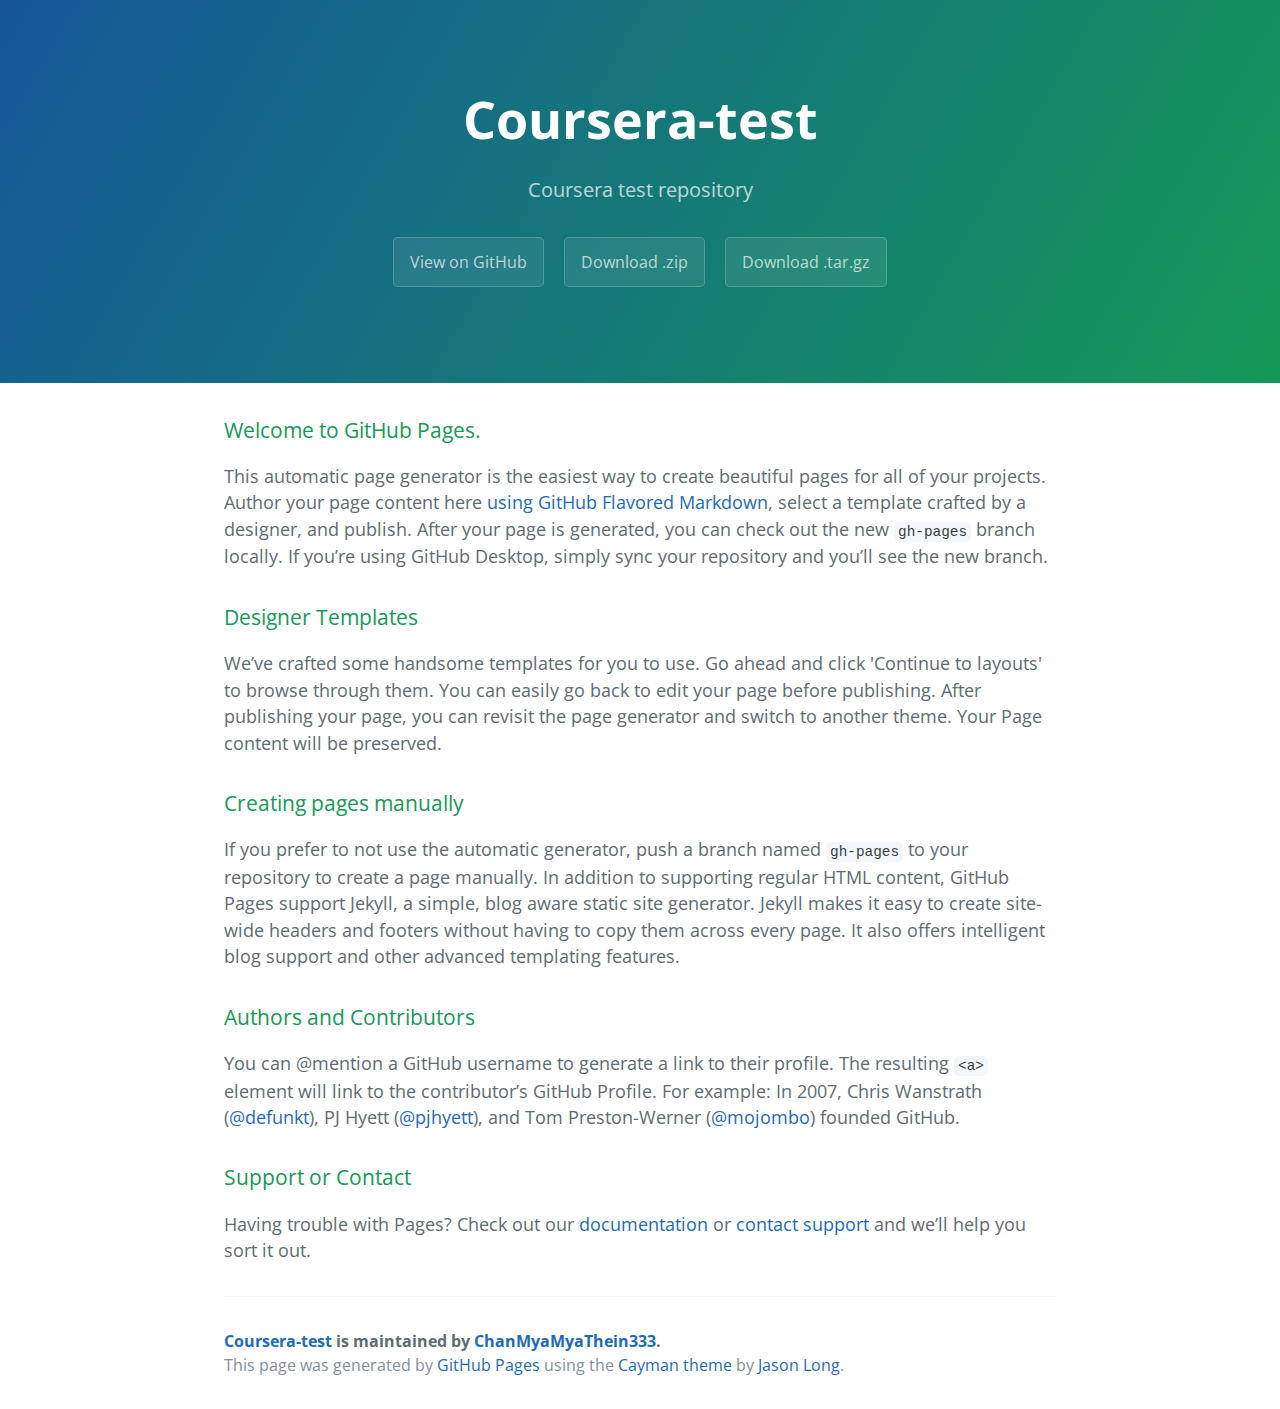
<file: index.html>
<!DOCTYPE html>
<html lang="en-us">
  <head>
    <meta charset="UTF-8">
    <title>Coursera-test by ChanMyaMyaThein333</title>
    <meta name="viewport" content="width=device-width, initial-scale=1">
    <link rel="stylesheet" type="text/css" href="stylesheets/normalize.css" media="screen">
    <link href='https://fonts.googleapis.com/css?family=Open+Sans:400,700' rel='stylesheet' type='text/css'>
    <link rel="stylesheet" type="text/css" href="stylesheets/stylesheet.css" media="screen">
    <link rel="stylesheet" type="text/css" href="stylesheets/github-light.css" media="screen">

  </head>
  <body>
    <section class="page-header">
      <h1 class="project-name">Coursera-test</h1>
      <h2 class="project-tagline">Coursera test repository</h2>
      <a href="https://github.com/ChanMyaMyaThein333/Coursera-test" class="btn">View on GitHub</a>
      <a href="https://github.com/ChanMyaMyaThein333/Coursera-test/zipball/master" class="btn">Download .zip</a>
      <a href="https://github.com/ChanMyaMyaThein333/Coursera-test/tarball/master" class="btn">Download .tar.gz</a>
 
    </section>

    <section class="main-content">
      <h3>
<a id="welcome-to-github-pages" class="anchor" href="#welcome-to-github-pages" aria-hidden="true"><span aria-hidden="true" class="octicon octicon-link"></span></a>Welcome to GitHub Pages.</h3>
<p>This automatic page generator is the easiest way to create beautiful pages for all of your projects. Author your page content here <a href="https://guides.github.com/features/mastering-markdown/">using GitHub Flavored Markdown</a>, select a template crafted by a designer, and publish. After your page is generated, you can check out the new <code>gh-pages</code> branch locally. If you’re using GitHub Desktop, simply sync your repository and you’ll see the new branch.</p>
<h3>
<a id="designer-templates" class="anchor" href="#designer-templates" aria-hidden="true"><span aria-hidden="true" class="octicon octicon-link"></span></a>Designer Templates</h3>
<p>We’ve crafted some handsome templates for you to use. Go ahead and click 'Continue to layouts' to browse through them. You can easily go back to edit your page before publishing. After publishing your page, you can revisit the page generator and switch to another theme. Your Page content will be preserved.</p>
<h3>
<a id="creating-pages-manually" class="anchor" href="#creating-pages-manually" aria-hidden="true"><span aria-hidden="true" class="octicon octicon-link"></span></a>Creating pages manually</h3>
<p>If you prefer to not use the automatic generator, push a branch named <code>gh-pages</code> to your repository to create a page manually. In addition to supporting regular HTML content, GitHub Pages support Jekyll, a simple, blog aware static site generator. Jekyll makes it easy to create site-wide headers and footers without having to copy them across every page. It also offers intelligent blog support and other advanced templating features.</p>
<h3>
<a id="authors-and-contributors" class="anchor" href="#authors-and-contributors" aria-hidden="true"><span aria-hidden="true" class="octicon octicon-link"></span></a>Authors and Contributors</h3>
<p>You can @mention a GitHub username to generate a link to their profile. The resulting <code>&lt;a&gt;</code> element will link to the contributor’s GitHub Profile. For example: In 2007, Chris Wanstrath (<a class="user-mention" data-hovercard-type="user" data-hovercard-url="/users/defunkt/hovercard" data-octo-click="hovercard-link-click" data-octo-dimensions="link_type:self" href="https://github.com/defunkt">@defunkt</a>), PJ Hyett (<a class="user-mention" data-hovercard-type="user" data-hovercard-url="/users/pjhyett/hovercard" data-octo-click="hovercard-link-click" data-octo-dimensions="link_type:self" href="https://github.com/pjhyett">@pjhyett</a>), and Tom Preston-Werner (<a class="user-mention" data-hovercard-type="user" data-hovercard-url="/users/mojombo/hovercard" data-octo-click="hovercard-link-click" data-octo-dimensions="link_type:self" href="https://github.com/mojombo">@mojombo</a>) founded GitHub.</p>
<h3>
<a id="support-or-contact" class="anchor" href="#support-or-contact" aria-hidden="true"><span aria-hidden="true" class="octicon octicon-link"></span></a>Support or Contact</h3>
<p>Having trouble with Pages? Check out our <a href="https://help.github.com/pages">documentation</a> or <a href="https://github.com/contact">contact support</a> and we’ll help you sort it out.</p>

      <footer class="site-footer">
        <span class="site-footer-owner"><a href="https://github.com/ChanMyaMyaThein333/Coursera-test">Coursera-test</a> is maintained by <a href="https://github.com/ChanMyaMyaThein333">ChanMyaMyaThein333</a>.</span>

        <span class="site-footer-credits">This page was generated by <a href="https://pages.github.com">GitHub Pages</a> using the <a href="https://github.com/jasonlong/cayman-theme">Cayman theme</a> by <a href="https://twitter.com/jasonlong">Jason Long</a>.</span>
      </footer>

    </section>

  
  </body>
</html>
</file>
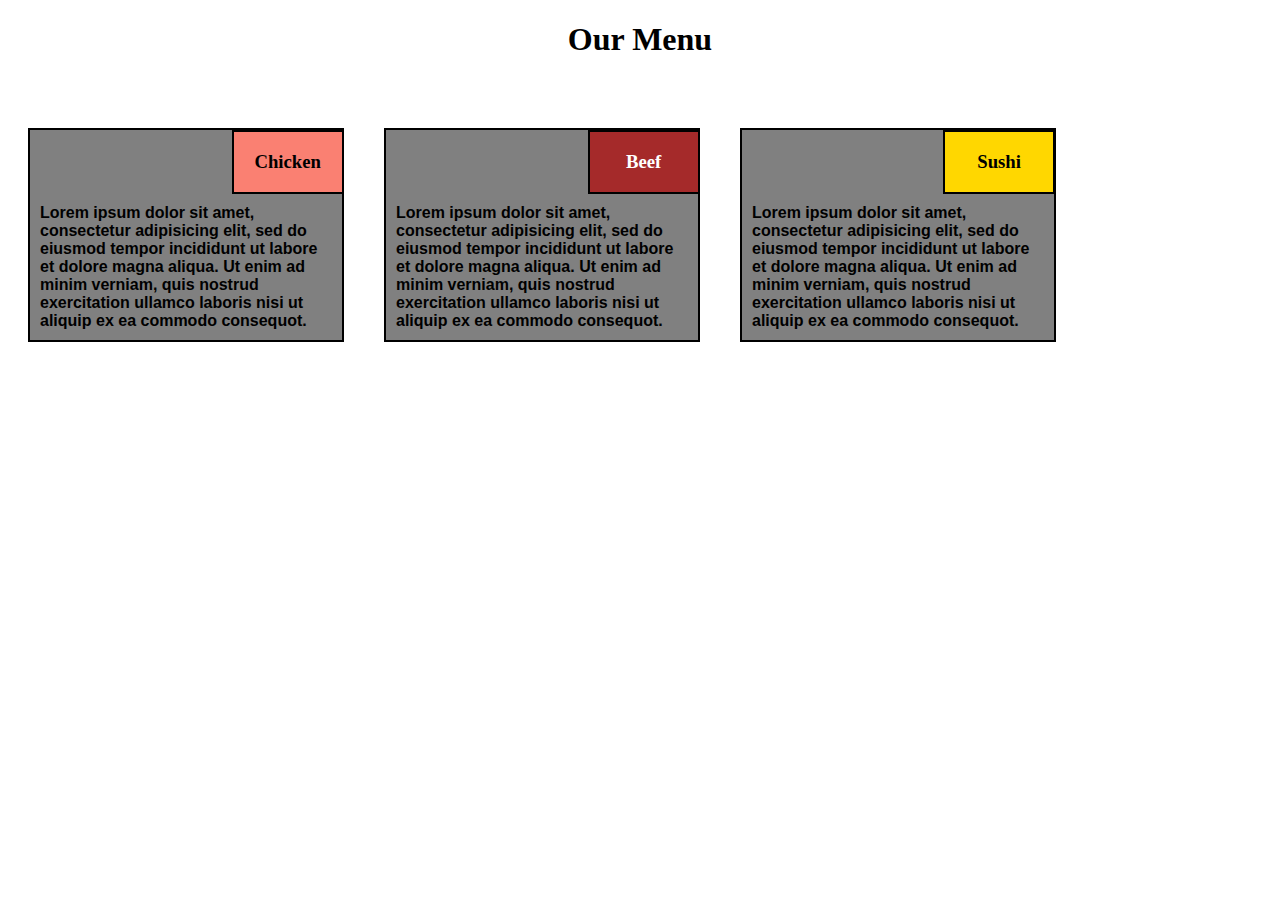
<file: mod2_solution/mod2_solution.html>
<!DOCTYPE html>
<html>
<head>
	<meta charset="utf-8">
	<title>Mod2_Solution</title>
	<link rel="stylesheet" href="css.css">
</head>
<body>
	<h1>Our Menu</h1>

	<section id="id1">

		<div class="chicken">
			<h3>Chicken</h3>
		</div>

			<div>
				<p>Lorem ipsum dolor sit amet, consectetur adipisicing elit, sed do eiusmod tempor incididunt ut labore et dolore magna aliqua. Ut enim ad minim verniam, quis nostrud exercitation ullamco laboris nisi ut aliquip ex ea commodo consequot.</p>
			</div>
	</section>

	<section id="id2">

		<div class="beef">
		    <h3>Beef</h3>
	    </div>

		<div>
			<p>Lorem ipsum dolor sit amet, consectetur adipisicing elit, sed do eiusmod tempor incididunt ut labore et dolore magna aliqua. Ut enim ad minim verniam, quis nostrud exercitation ullamco laboris nisi ut aliquip ex ea commodo consequot.</p>
		</div>
	</section>

	<section id="id3">
		<div class="sushi">
		  <h3>Sushi</h3>
		</div>

		<div>
			<p>Lorem ipsum dolor sit amet, consectetur adipisicing elit, sed do eiusmod tempor incididunt ut labore et dolore magna aliqua. Ut enim ad minim verniam, quis nostrud exercitation ullamco laboris nisi ut aliquip ex ea commodo consequot.</p>
		</div>

	</section>


</body>
</html>
</file>
<file: stylesheets/stylesheet.css>
* {
  box-sizing: border-box; }

body {
  padding: 0;
  margin: 0;
  font-family: "Open Sans", "Helvetica Neue", Helvetica, Arial, sans-serif;
  font-size: 16px;
  line-height: 1.5;
  color: #606c71; }

a {
  color: #1e6bb8;
  text-decoration: none; }
  a:hover {
    text-decoration: underline; }

.btn {
  display: inline-block;
  margin-bottom: 1rem;
  color: rgba(255, 255, 255, 0.7);
  background-color: rgba(255, 255, 255, 0.08);
  border-color: rgba(255, 255, 255, 0.2);
  border-style: solid;
  border-width: 1px;
  border-radius: 0.3rem;
  transition: color 0.2s, background-color 0.2s, border-color 0.2s; }
  .btn + .btn {
    margin-left: 1rem; }

.btn:hover {
  color: rgba(255, 255, 255, 0.8);
  text-decoration: none;
  background-color: rgba(255, 255, 255, 0.2);
  border-color: rgba(255, 255, 255, 0.3); }

@media screen and (min-width: 64em) {
  .btn {
    padding: 0.75rem 1rem; } }

@media screen and (min-width: 42em) and (max-width: 64em) {
  .btn {
    padding: 0.6rem 0.9rem;
    font-size: 0.9rem; } }

@media screen and (max-width: 42em) {
  .btn {
    display: block;
    width: 100%;
    padding: 0.75rem;
    font-size: 0.9rem; }
    .btn + .btn {
      margin-top: 1rem;
      margin-left: 0; } }

.page-header {
  color: #fff;
  text-align: center;
  background-color: #159957;
  background-image: linear-gradient(120deg, #155799, #159957); }

@media screen and (min-width: 64em) {
  .page-header {
    padding: 5rem 6rem; } }

@media screen and (min-width: 42em) and (max-width: 64em) {
  .page-header {
    padding: 3rem 4rem; } }

@media screen and (max-width: 42em) {
  .page-header {
    padding: 2rem 1rem; } }

.project-name {
  margin-top: 0;
  margin-bottom: 0.1rem; }

@media screen and (min-width: 64em) {
  .project-name {
    font-size: 3.25rem; } }

@media screen and (min-width: 42em) and (max-width: 64em) {
  .project-name {
    font-size: 2.25rem; } }

@media screen and (max-width: 42em) {
  .project-name {
    font-size: 1.75rem; } }

.project-tagline {
  margin-bottom: 2rem;
  font-weight: normal;
  opacity: 0.7; }

@media screen and (min-width: 64em) {
  .project-tagline {
    font-size: 1.25rem; } }

@media screen and (min-width: 42em) and (max-width: 64em) {
  .project-tagline {
    font-size: 1.15rem; } }

@media screen and (max-width: 42em) {
  .project-tagline {
    font-size: 1rem; } }

.main-content :first-child {
  margin-top: 0; }
.main-content img {
  max-width: 100%; }
.main-content h1, .main-content h2, .main-content h3, .main-content h4, .main-content h5, .main-content h6 {
  margin-top: 2rem;
  margin-bottom: 1rem;
  font-weight: normal;
  color: #159957; }
.main-content p {
  margin-bottom: 1em; }
.main-content code {
  padding: 2px 4px;
  font-family: Consolas, "Liberation Mono", Menlo, Courier, monospace;
  font-size: 0.9rem;
  color: #383e41;
  background-color: #f3f6fa;
  border-radius: 0.3rem; }
.main-content pre {
  padding: 0.8rem;
  margin-top: 0;
  margin-bottom: 1rem;
  font: 1rem Consolas, "Liberation Mono", Menlo, Courier, monospace;
  color: #567482;
  word-wrap: normal;
  background-color: #f3f6fa;
  border: solid 1px #dce6f0;
  border-radius: 0.3rem; }
  .main-content pre > code {
    padding: 0;
    margin: 0;
    font-size: 0.9rem;
    color: #567482;
    word-break: normal;
    white-space: pre;
    background: transparent;
    border: 0; }
.main-content .highlight {
  margin-bottom: 1rem; }
  .main-content .highlight pre {
    margin-bottom: 0;
    word-break: normal; }
.main-content .highlight pre, .main-content pre {
  padding: 0.8rem;
  overflow: auto;
  font-size: 0.9rem;
  line-height: 1.45;
  border-radius: 0.3rem; }
.main-content pre code, .main-content pre tt {
  display: inline;
  max-width: initial;
  padding: 0;
  margin: 0;
  overflow: initial;
  line-height: inherit;
  word-wrap: normal;
  background-color: transparent;
  border: 0; }
  .main-content pre code:before, .main-content pre code:after, .main-content pre tt:before, .main-content pre tt:after {
    content: normal; }
.main-content ul, .main-content ol {
  margin-top: 0; }
.main-content blockquote {
  padding: 0 1rem;
  margin-left: 0;
  color: #819198;
  border-left: 0.3rem solid #dce6f0; }
  .main-content blockquote > :first-child {
    margin-top: 0; }
  .main-content blockquote > :last-child {
    margin-bottom: 0; }
.main-content table {
  display: block;
  width: 100%;
  overflow: auto;
  word-break: normal;
  word-break: keep-all; }
  .main-content table th {
    font-weight: bold; }
  .main-content table th, .main-content table td {
    padding: 0.5rem 1rem;
    border: 1px solid #e9ebec; }
.main-content dl {
  padding: 0; }
  .main-content dl dt {
    padding: 0;
    margin-top: 1rem;
    font-size: 1rem;
    font-weight: bold; }
  .main-content dl dd {
    padding: 0;
    margin-bottom: 1rem; }
.main-content hr {
  height: 2px;
  padding: 0;
  margin: 1rem 0;
  background-color: #eff0f1;
  border: 0; }

@media screen and (min-width: 64em) {
  .main-content {
    max-width: 64rem;
    padding: 2rem 6rem;
    margin: 0 auto;
    font-size: 1.1rem; } }

@media screen and (min-width: 42em) and (max-width: 64em) {
  .main-content {
    padding: 2rem 4rem;
    font-size: 1.1rem; } }

@media screen and (max-width: 42em) {
  .main-content {
    padding: 2rem 1rem;
    font-size: 1rem; } }

.site-footer {
  padding-top: 2rem;
  margin-top: 2rem;
  border-top: solid 1px #eff0f1; }

.site-footer-owner {
  display: block;
  font-weight: bold; }

.site-footer-credits {
  color: #819198; }

@media screen and (min-width: 64em) {
  .site-footer {
    font-size: 1rem; } }

@media screen and (min-width: 42em) and (max-width: 64em) {
  .site-footer {
    font-size: 1rem; } }

@media screen and (max-width: 42em) {
  .site-footer {
    font-size: 0.9rem; } }
</file>
<file: stylesheets/github-light.css>
/*!
 * GitHub Light v0.4.1
 * Copyright (c) 2012 - 2017 GitHub, Inc.
 * Licensed under MIT (https://github.com/primer/github-syntax-theme-generator/blob/master/LICENSE)
 */

.pl-c /* comment, punctuation.definition.comment, string.comment */ {
  color: #6a737d;
}

.pl-c1 /* constant, entity.name.constant, variable.other.constant, variable.language, support, meta.property-name, support.constant, support.variable, meta.module-reference, markup.raw, meta.diff.header, meta.output */,
.pl-s .pl-v /* string variable */ {
  color: #005cc5;
}

.pl-e /* entity */,
.pl-en /* entity.name */ {
  color: #6f42c1;
}

.pl-smi /* variable.parameter.function, storage.modifier.package, storage.modifier.import, storage.type.java, variable.other */,
.pl-s .pl-s1 /* string source */ {
  color: #24292e;
}

.pl-ent /* entity.name.tag, markup.quote */ {
  color: #22863a;
}

.pl-k /* keyword, storage, storage.type */ {
  color: #d73a49;
}

.pl-s /* string */,
.pl-pds /* punctuation.definition.string, source.regexp, string.regexp.character-class */,
.pl-s .pl-pse .pl-s1 /* string punctuation.section.embedded source */,
.pl-sr /* string.regexp */,
.pl-sr .pl-cce /* string.regexp constant.character.escape */,
.pl-sr .pl-sre /* string.regexp source.ruby.embedded */,
.pl-sr .pl-sra /* string.regexp string.regexp.arbitrary-repitition */ {
  color: #032f62;
}

.pl-v /* variable */,
.pl-smw /* sublimelinter.mark.warning */ {
  color: #e36209;
}

.pl-bu /* invalid.broken, invalid.deprecated, invalid.unimplemented, message.error, brackethighlighter.unmatched, sublimelinter.mark.error */ {
  color: #b31d28;
}

.pl-ii /* invalid.illegal */ {
  color: #fafbfc;
  background-color: #b31d28;
}

.pl-c2 /* carriage-return */ {
  color: #fafbfc;
  background-color: #d73a49;
}

.pl-c2::before /* carriage-return */ {
  content: "^M";
}

.pl-sr .pl-cce /* string.regexp constant.character.escape */ {
  font-weight: bold;
  color: #22863a;
}

.pl-ml /* markup.list */ {
  color: #735c0f;
}

.pl-mh /* markup.heading */,
.pl-mh .pl-en /* markup.heading entity.name */,
.pl-ms /* meta.separator */ {
  font-weight: bold;
  color: #005cc5;
}

.pl-mi /* markup.italic */ {
  font-style: italic;
  color: #24292e;
}

.pl-mb /* markup.bold */ {
  font-weight: bold;
  color: #24292e;
}

.pl-md /* markup.deleted, meta.diff.header.from-file, punctuation.definition.deleted */ {
  color: #b31d28;
  background-color: #ffeef0;
}

.pl-mi1 /* markup.inserted, meta.diff.header.to-file, punctuation.definition.inserted */ {
  color: #22863a;
  background-color: #f0fff4;
}

.pl-mc /* markup.changed, punctuation.definition.changed */ {
  color: #e36209;
  background-color: #ffebda;
}

.pl-mi2 /* markup.ignored, markup.untracked */ {
  color: #f6f8fa;
  background-color: #005cc5;
}

.pl-mdr /* meta.diff.range */ {
  font-weight: bold;
  color: #6f42c1;
}

.pl-ba /* brackethighlighter.tag, brackethighlighter.curly, brackethighlighter.round, brackethighlighter.square, brackethighlighter.angle, brackethighlighter.quote */ {
  color: #586069;
}

.pl-sg /* sublimelinter.gutter-mark */ {
  color: #959da5;
}

.pl-corl /* constant.other.reference.link, string.other.link */ {
  text-decoration: underline;
  color: #032f62;
}
</file>
<file: mod2_solution/css.css>
*{
	box-sizing: border-box;
}

/*Desktop version*/

@media(min-width: 992px) and (orientation:landscape){
	#id1{
		width:25%;
		height:80%;
	}
	#id2{
		width:25%;
		height:80%;
	}
	#id3{
		width:25%;
		height:80%;
	}

}
/*Tablet version*/

@media(min-width:768px ) and (max-width: 991px){
	#id1{
		width:40%;
		height:100%;
	}
	#id2{
		width:40%;
		height:100%;
		
	}
	#id3{
		width:100%;
		height:80%;
		
	}
}
/*Mobile version*/
@media(max-width: 767px) and (orientation:portrait){
	#id1{
		width:80%;
		height:100%;
	}
	#id2{
		width:80%;
		height:100%;
	}
	#id3{
		width:80%;
		height:100%;
	}
}

section{

	border:2px solid black;
	margin:20px;
    clear:right;



	background-color: gray;


}

#id1{
	float:left;

}

#id2{
	float:left;
}


#id3{

	float:left;
}


h1{
	text-align: center;
	margin-bottom: 50px;
}

h3{
	
	text-align: center;
}

.chicken{

border:2px solid black;
width:36%;
background-color: #FA8072;

position: relative;
top:1%;
left:64.6%;

}

.beef{
	border:2px solid black;
	width:36%;
	height:20%;
	color:white;
	background-color: #A52A2A;

position: relative;
top:1%;
left:64.6%;
	
}

.sushi{
	 border:2px solid black;
     width:36%;
     height:20%;
     background-color: #FFD700;

position: relative;
top:1%;
left:64.4%;

}

p{
	font-weight: bold;
    font-family: Albertus MT, sans-serif;

    margin:10px;
}
</file>
